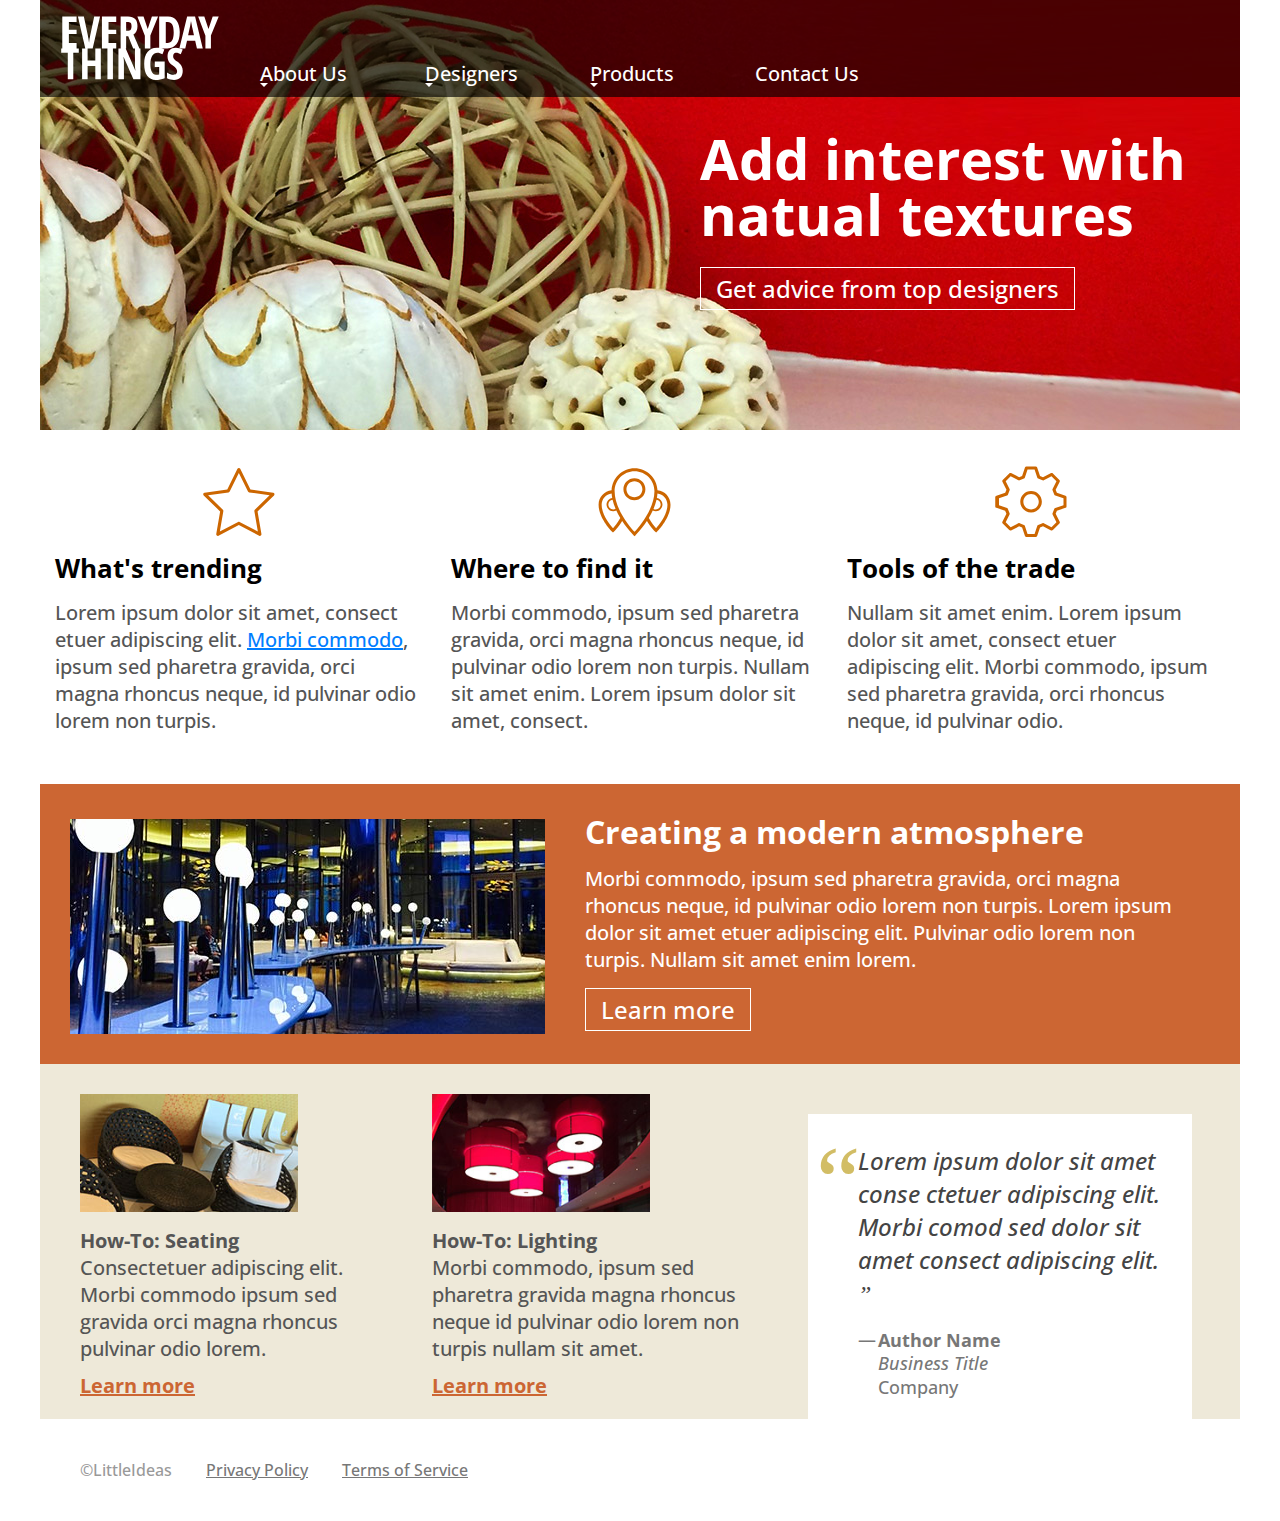
<file: index.html>
<!DOCTYPE html>
<html>
  <head>
    <meta http-equiv="Content-Type" content="text/html; charset=UTF-8" />
    <meta name="viewport" content="width=device-width, initial-scale=1" />
    <title>Creating a Responsive Web Design</title>
    <link
      rel="stylesheet"
      type="text/css"
      media="all"
      href="css/screen.css"
    />
  </head>
  <body>
    <div id="page">
      <header>
        <a
          class="logo"
          title="LittleIdeas"
          href="http://quanyiwang.ca"
          target="_blank"
          ><span>LittleIdeas</span></a
        >
        <div class="hero">
          <h1>Add interest with natual textures</h1>
          <a
            class="btn"
            title="Get advice from top designers"
            href="#"
            target="_blank"
            >Get advice <span>from top designers</span></a
          >
        </div>
      </header>

      <section class="main">
        <aside>
          <div class="content trending">
            <h3><a href="#">What&apos;s trending</a></h3>
            <p>
              Lorem ipsum dolor sit amet, consect etuer adipiscing elit.
              <a href="http://codifydesign.com">Morbi commodo</a>, ipsum sed
              pharetra gravida, orci magna rhoncus neque, id pulvinar odio lorem
              non turpis.
            </p>
          </div>
        </aside>
        <aside>
          <div class="content find-it">
            <h3><a href="#">Where to find it</a></h3>
            <p>
              Morbi commodo, ipsum sed pharetra gravida, orci magna rhoncus
              neque, id pulvinar odio lorem non turpis. Nullam sit amet enim.
              Lorem ipsum dolor sit amet, consect.
            </p>
          </div>
        </aside>

        <aside>
          <div class="content tools">
            <h3><a href="#">Tools of the trade</a></h3>
            <p>
              Nullam sit amet enim. Lorem ipsum dolor sit amet, consect etuer
              adipiscing elit. Morbi commodo, ipsum sed pharetra gravida, orci
              rhoncus neque, id pulvinar odio.
            </p>
          </div>
        </aside>
      </section>

      <section class="atmosphere">
        <article>
          <h2>Creating a modern atmosphere</h2>
          <p>
            Morbi commodo, ipsum sed pharetra gravida, orci magna rhoncus neque,
            id pulvinar odio lorem non turpis. Lorem ipsum dolor sit amet etuer
            adipiscing elit. Pulvinar odio lorem non turpis. Nullam sit amet
            enim lorem.
          </p>
          <a class="btn" title="Creating a modern atmosphere" href="#"
            >Learn more</a
          >
        </article>
      </section>
      <section class="how-to">
        <!-- <h2>How To Content</h2> -->
        <aside>
          <div class="content">
            <img
              alt="Choosing the proper seating"
              src="images/photo_seating.jpg"
            />
            <h4>How-To: Seating</h4>
            <p>
              Consectetuer adipiscing elit. Morbi commodo ipsum sed gravida orci
              magna rhoncus pulvinar odio lorem.
            </p>
            <a
              title="Learn how to choose the proper seating."
              href="http://codifydesign.com"
              >Learn more</a
            >
          </div>
        </aside>
        <aside>
          <div class="content">
            <img
              alt="Choosing the proper seating"
              src="images/photo_lighting.jpg"
            />
            <h4>How-To: Lighting</h4>
            <p>
              Morbi commodo, ipsum sed pharetra gravida magna rhoncus neque id
              pulvinar odio lorem non turpis nullam sit amet.
            </p>
            <a
              title="Learn how to choose the proper lighting."
              href="http://codifydesign.com"
              >Learn more</a
            >
          </div>
        </aside>
        <blockquote>
          <p class="quote">
            Lorem ipsum dolor sit amet conse ctetuer adipiscing elit. Morbi
            comod sed dolor sit amet consect adipiscing elit.
          </p>
          <p class="credit">
            <strong>Author Name</strong><br /><em> Business Title</em><br />
            Company
          </p>
        </blockquote>
      </section>
      <nav>
        <ul>
          <li>
            <a title="About Us" href="#" aria-haspopup="true">About Us</a>
            <ul>
              <li>
                <a title="Sub Link 1" href="">Sub Link 1</a>
              </li>
              <li><a title="Sub Link 2" href="">Sub Link 2</a></li>
            </ul>
          </li>
          <li>
            <a title="Design Corner" href="#" aria-haspopup="true"
              >Designers</a
            >
            <ul>
              <li>
                <a title="Sub Link 1" href="">Sub Link 1</a>
              </li>
              <li><a title="Sub Link 2" href="">Sub Link 2</a></li>
              <li>
                <a title="Sub Link 3" href="" aria-haspopup="true"
                  >Sub Link 3</a
                >
                <ul>
                  <li>
                    <a title="Sub Sub Link 1" href="">Sub Sub Link 1</a>
                  </li>
                  <li><a title="Sub Sub Link 2" href="">Sub Sub Link 2</a></li>
                </ul>
              </li>
            </ul>
          </li>
          <li>
            <a title="Products" href="#" aria-haspopup="true">Products</a>
            <ul>
              <li>
                <a title="Sub Link 1" href="">Sub Link 1</a>
              </li>
              <li><a title="Sub Link 2" href="">Sub Link 2</a></li>
            </ul>
          </li>
          <li><a title="Contact Us" href="#">Contact Us</a></li>
        </ul>
      </nav>
      <footer>
        &copy;LittleIdeas
        <div class="content">
          <a title="Privacy Policy" href="#">Privacy Policy</a>
          <a title="Terms of Service" href="#">Terms of Service</a>
        </div>
      </footer>
    </div>
  </body>
</html>
</file>
<file: css/screen.css>
@import url("https://fonts.googleapis.com/css2?family=Open+Sans:ital,wght@0,300;0,700;1,300;1,700&display=swap");

body {
  font-family: "Open Sans", sans-serif;
  font-size: 20px;
  font-weight: 500;
  color: #555;
  margin: 0;
  padding: 0;
}
#page {
  max-width: 1200px;
  margin: 0 auto;
  position: relative;
}

/* Text */
h1 {
  margin: 0 0 1em 0;
  font-size: 2.8em;
  font-weight: 700;
}
h2 {
  margin: 0 0 0.5em 0;
  font-size: 1.6em;
  font-weight: 700;
  line-height: 1.1em;
}
h3 {
  margin: 0 0 0.5em 0;
  font-size: 1.3em;
  font-weight: 700;
}
h4 {
  margin: 0 0 1.5em 0;
  font-size: 1em;
  font-weight: 700;
}

p {
  margin: 0 0 1em 0;
}

a {
  color: #007eff;
}
a:visited {
  color: #65b1ff;
}

a.btn {
  font-size: 1.2em;
  text-decoration: none;
  color: #fff;
  border: 1px solid #fff;
  padding: 4px 15px;
  transition: background-color 0.5s;
}
a.btn:hover {
  background-color: rgba(0, 0, 0, 0.3);
}
/* Header */

header {
  height: 430px;
  background: #cf0004 url(../images/banner_1200.jpg) no-repeat center bottom;
  position: relative;
}

header a.logo {
  z-index: 1;
  position: absolute;
  display: block;
  width: 160px;
  height: 66px;
  background: url(../images/logo.svg) no-repeat 0 0;
  background-size: contain;
  top: 15px;
  left: 20px;
}

header a.logo span {
  display: none;
}

header div.hero {
  position: absolute;
  width: 42%;
  top: 130px;
  left: 55%;
}

header div.hero h1 {
  line-height: 1em;
  margin: 0 0 30px 0;
  color: #fff;
}

/* section All */
section {
  padding: 0 30px;
}
section::after {
  content: "";
  display: block;
  clear: both;
}

/* section main */
section.main {
  margin-top: 20px;
  margin-bottom: 30px;
  padding: 0;
}
section.main aside {
  width: 33%;
  float: left;
  text-align: left;
}
section.main .content {
  margin: 15px;
  background: no-repeat center top;
  background-size: 75px 75px;
  padding-top: 85px;
}
section.main aside h3 a {
  color: #000;
  text-decoration: none;
}
section.main aside h3 a:hover {
  text-decoration: underline;
}

section.main aside .content.trending {
  background-image: url(../images/icon_star.svg);
}
section.main aside .content.find-it {
  background-image: url(../images/icon_marker.svg);
}
section.main aside .content.tools {
  background-image: url(../images/icon_gear.svg);
}

/* section Atmosphere */

section.atmosphere {
  background-color: #cc6633;
  padding-top: 30px;
  padding-bottom: 30px;
  color: #fff;
}
section.atmosphere article {
  padding: 0 20px 0 515px;
  background: url(../images/photo_lounge.jpg) no-repeat 0 5px;
  min-height: 220px;
}

/* section how to */
section.how-to {
  background-color: #eee9d9;
  position: relative;
}

section.how-to aside {
  width: 30%;
  float: left;
  margin-left: 10px;
}
section.how-to aside .content {
  padding: 30px 30px 20px 0;
}

section.how-to aside .content img {
  display: block;
  margin-bottom: 15px;
  width: 70%;
}

section.how-to aside .content h4 {
  margin-bottom: 0;
}
section.how-to aside .content p {
  margin-bottom: 0.5em;
}
section.how-to aside .content a {
  display: inline-block;
  color: #cc6633;
  font-weight: 700;
}

section.how-to blockquote {
  margin: 0;
  width: 32%;
  color: #444;
  background-color: #fff;
  position: absolute;
  bottom: 0;
  right: 4%;
}
section.how-to blockquote p {
  margin: 30px 30px 20px 50px;
}
section.how-to blockquote p.quote {
  font-style: italic;
  font-size: 1.2em;
}

section.how-to blockquote p.credit {
  color: #777;
  font-size: 0.9em;
  margin-top: 0;
  padding-left: 20px;
  line-height: 1.3em;
  position: relative;
}

section.how-to blockquote::before {
  content: "\201c";
  color: #d2bd65;
  position: absolute;
  top: 10px;
  left: 8px;
  font-size: 5em;
  font-family: serif;
}

section.how-to blockquote p.quote::after {
  content: "\201d";
  font-family: serif;
}
section.how-to blockquote p.credit::before {
  content: "\2014";
  position: absolute;
  top: -1px;
  left: 0;
}
/* Navigation */
nav {
  background-color: rgba(0, 0, 0, 0.65);
  position: absolute;
  top: 0px;
  left: 0px;
  padding: 50px 0 0 0;
  width: 100%;
}
nav::after {
  content: "";
  display: block;
  clear: both;
}
nav ul {
  list-style: none;
  margin: 0;
  padding: 0px;
}

nav ul li:hover {
  background-color: #2b0306;
}
nav ul li:hover > ul {
  display: block;
}

nav ul li a {
  display: inline-block;
  color: #fff;
  padding: 10px 20px;
  text-decoration: none;
  width: 125px;
  position: relative;
}

nav ul li a:visited {
  color: #fff;
}
nav ul li a:hover {
  background-color: #6d0911;
}
nav ul ul {
  position: absolute;
  top: 100%;
  background-color: #2b0306;
  display: none;
}
nav ul ul li {
  position: relative;
}
nav ul ul ul {
  left: 100%;
  top: 0px;
}

/* top-level */
nav > ul {
  padding-left: 200px;
}
nav > ul > li {
  float: left;
}

nav a[aria-haspopup="true"]::after {
  content: "";
  display: block;
  width: 0px;
  height: 0px;
  position: absolute;
  top: 16px;
  right: 15px;
  border-top: 4px solid transparent;
  border-bottom: 4px solid transparent;
  border-left: 4px solid #fff;
}

nav > ul > li > a[aria-haspopup="true"]::after {
  border-top: 4px solid #fff;
  border-right: 4px solid transparent;
  border-left: 4px solid transparent;
  left: 20px;
  right: auto;
  bottom: 6px;
  top: auto;
}

/* footer */
footer {
  font-size: 0.8em;
  margin: 40px;
  color: #999;
}
footer .content {
  display: inline;
}
footer a {
  margin-left: 30px;
  color: #777;
}
footer a:visited {
  color: #777;
}
footer a:hover {
  color: #000;
}
/* Media Queries */
@media screen and (max-width: 1000px) {
  h1 {
    font-size: 2.4em;
  }
  /* header */
  header div.hero {
    left: 56%;
  }
  header div.hero a {
    font-size: medium;
  }
  header div:hero h1 {
    margin-bottom: 20px;
  }

  /* section - atmosphere */
  section.atmosphere article {
    padding-left: 400px;
    background-size: 375px auto;
  }
  section.how-to blockquote p.quote {
    font-size: 1.2em;
    line-height: 1.2em;
  }
  section.how-to blockquote p.credit {
    font-size: 0.9em;
  }
}

@media screen and (max-width: 825px) {
  h1 {
    font-size: 2em;
  }
  header {
    height: 300px;
    background-image: url(../images/banner_825.jpg);
  }
  header div.hero {
    width: auto;
    top: 130px;
    left: 48%;
  }
  header div.hero a {
    font-size: small;
  }
  section.atmosphere article {
    padding-left: 325px;
    background-size: 300px auto;
  }
  section.how-to blockquote p.quote {
    font-size: 1.1em;
    line-height: 1.2em;
  }
  section.how-to blockquote p.credit {
    font-size: 0.85em;
  }
  nav {
    padding-top: 0;
  }
}

@media screen and (max-width: 760px) {
  h1 {
    font-size: 1.8em;
  }
  h2 {
    font-size: 1.4em;
  }
  h3 {
    font-size: 1.1em;
  }
  a.btn {
    font-size: 1em;
  }

  header a.logo {
    width: 145px;
    height: 60px;
  }

  header div.hero {
    width: auto;
    top: 130px;
    left: 48%;
  }

  header div.hero h1 {
    font-size: 1.6em;
  }

  section.main {
    margin-top: 10px;
    margin-bottom: 10px;
  }
  section.main aside div.content {
    background-size: 55px;
    padding-top: 60px;
  }
  section.how-to aside div.content img {
    width: 85%;
  }

  nav {
    padding-top: 0;
  }
}

@media screen and (max-width: 625px) {
  h1 {
    font-size: 1em;
  }
  h3 {
    margin-bottom: 0px;
  }
  a.btn {
    font-size: 0.8em;
  }

  header {
    height: 200px;
    background-image: url(../images/banner_625.jpg);
    background-position: left bottom;
  }

  header a.logo {
    width: 100%;
    height: 66px;
    left: 0px;
    top: 0px;
    background-color: rgba(0, 0, 0, 0.65);
    background-size: 112px 46px;
    background-position: 20px center;
  }

  header div.hero {
    width: auto;
    top: 70px;
    left: 130px;
  }
  header div.hero h1 {
    margin-bottom: 10px;
  }
  /* section -Main */
  section.main aside {
    width: 100%;
    float: none;
    text-align: left;
  }
  section.main aside div.content {
    margin: 8px 20px 8px 0;
    padding: 5px 0px 10px 80px;
    background-position: 10px 10px;
  }

  /* section atmosphere */
  section.atmosphere article {
    padding: 160px 20px 0px 0px;
    background-size: 300px auto;
    min-height: initial;
  }

  /* section how to */
  section.how-to aside {
    width: 100%;
    float: none;
    margin: 0;
    position: relative;
  }
  section.how-to aside div.content {
    padding: 20px 20px 20px 150px;
  }
  section.how-to aside div.content p {
    font-size: 0.9em;
  }
  section.how-to aside div.content img {
    display: inline-block;
    width: 130px;
    position: absolute;
    top: 30px;
    left: 0px;
  }

  section.how-to blockquote {
    margin: 0 20px 0 40px;
    width: 90%;
    padding: 1px 0px 20px 0px;
    position: relative;
  }
  section.how-to blockquote p.credit {
    margin-bottom: 0;
  }

  nav {
    position: static;
    width: auto;
    padding: 20px 15px;
    background-color: #4b0a0c;
  }

  nav ul,
  nav ul ul,
  nav ul ul ul {
    display: block;
    position: static;
  }

  nav > ul {
    padding: 0;
  }
  nav > ul > li {
    float: none;
    margin-top: 25px;
  }

  nav ul li:hover {
    background: none;
  }
  nav ul li a {
    width: auto;
    display: block;
    margin: 8px 10px;
    padding: 8px 15px;
    border: 1px solid rgba(255, 255, 255, 0.2);
  }
  nav ul li a:hover {
    background-color: rgba(255, 255, 255, 0.2);
  }
  nav ul ul {
    background: none;
  }
  nav ul ul li a {
    margin-left: 30px;
  }
  nav ul ul ul li a {
    margin-left: 60px;
  }

  nav a[aria-haspopup="true"]::after {
    display: none;
  }

  footer div.content {
    display: block;
    margin-top: 15px;
  }
  footer div.content a {
    margin: 0 20px 0 0;
  }
}

@media screen and (max-width: 425px) {
  /* header */
  header {
    height: 120px;
    /* background-image: url(../images/banner_425.jpg); */
    background-image: url(/866-536x354.jpg);
  }

  header a.logo {
    height: 36px;
    background: rgba(0, 0, 0, 0.65) url(../images/logo_small.svg) no-repeat
      center center;
    background-size: 126px 17px;
  }
  header div.hero {
    width: 100%;
    left: 0px;
    top: 50px;
    text-align: center;
  }
  header div.hero h1 {
    font-size: 1em;
    margin-bottom: 10px;
  }

  header div.hero a.btn {
    padding: 2px 30px;
    font-size: 0.8em;
  }
  header div.hero a.btn span {
    display: none;
  }

  /* section how to */
  section.how-to aside div.content {
    padding: 140px 20px 20px 0px;
  }
  section.how-to aside div.content img {
    width: auto;
    height: 100px;
    top: 30px;
  }
  section.how-to blockquote {
    margin: 10px 40px 0 20px;
  }

  /* footer */
  footer::after {
    content: "";
    display: block;
    clear: both;
  }
  footer div.content a {
    display: inline-block;
    margin: 0 0 10px 0;
    /* float: left; */
    clear: both;
  }
}
</file>
